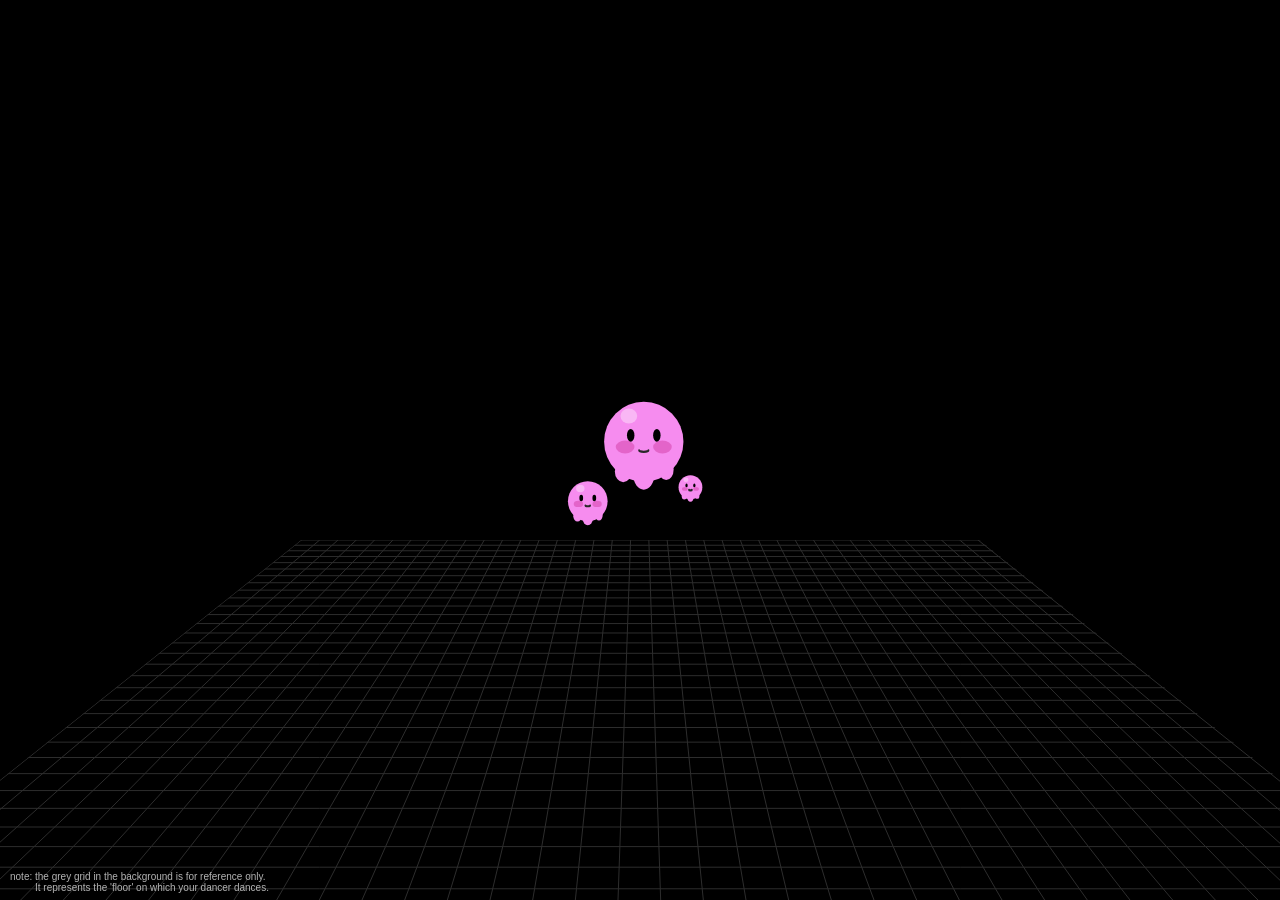
<file: object-dancers/index.html>
<!DOCTYPE html>
<html lang="en">

<head>
  <meta charset="utf-8" />
  <meta name="viewport" content="width=device-width, initial-scale=1.0">

  <title>CCLab | Object Dancer</title>

  <link rel="stylesheet" type="text/css" href="style.css">

  <script src="lib/p5.js"></script>
  <script src="lib/p5.sound.js"></script>
  <script src="js/floor.js"></script>
</head>

<body>
  <!-- the following div will contain the p5 canvas. -->
  <div id="p5-canvas-container">
    <!-- p5 canvas will be appended here. -->
  </div>

  <!-- the script tag below should always be at the bottom, right before the closing body tag -->
  <script src="sketch.js"></script>
</body>

</html>
</file>
<file: object-dancers/style.css>
html,
body {
  margin: 0;
  padding: 0;
}

canvas {
  display: block;
}

.main-wrapper {
  max-width: 800px;
  margin: 0 auto;
  padding: 50px 0;
}
</file>
